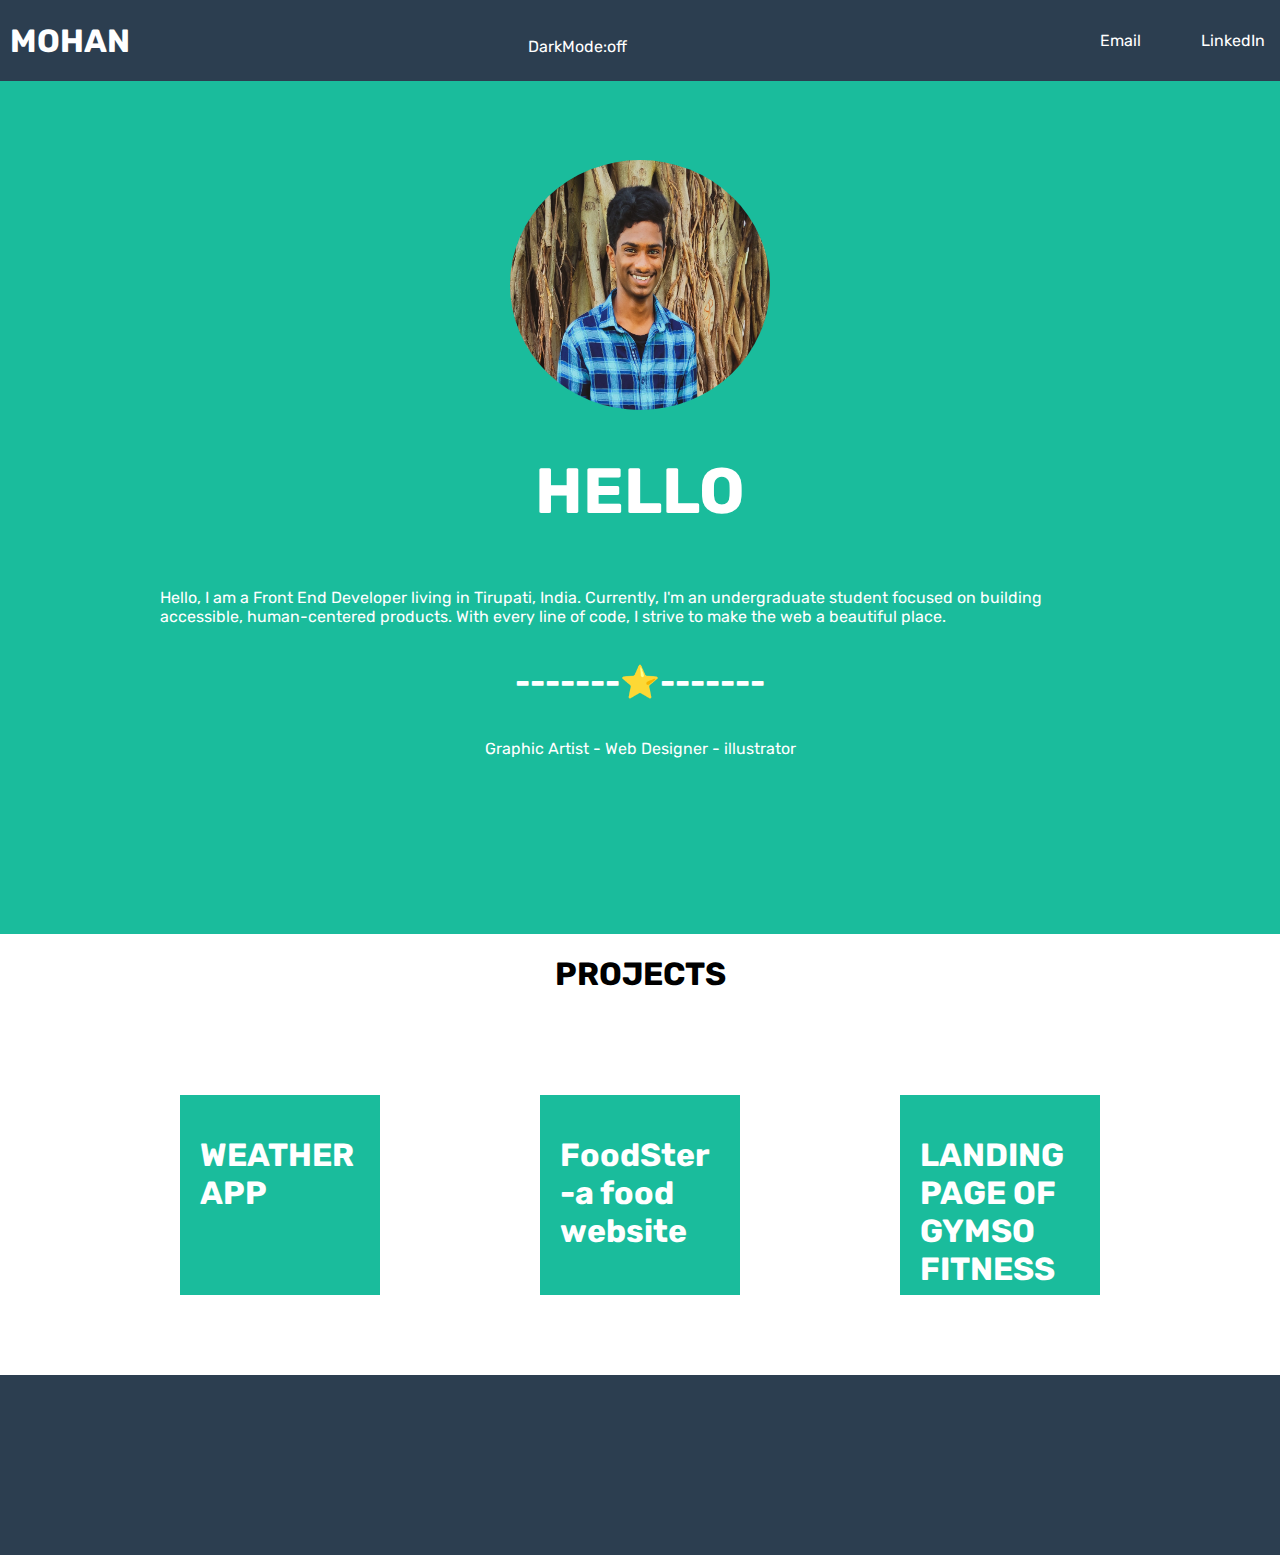
<file: index.html>
<!DOCTYPE html>
<html lang="en">
<head>
    <meta charset="UTF-8">
    <meta http-equiv="X-UA-Compatible" content="IE=edge">
    <meta name="viewport" content="width=device-width, initial-scale=1.0">
    <link rel="preconnect" href="https://fonts.googleapis.com">
    <link rel="icon" type="image/x-icon" href="favicon.png">
<link rel="preconnect" href="https://fonts.gstatic.com" crossorigin>
<link href="https://fonts.googleapis.com/css2?family=Rubik:wght@700&display=swap" rel="stylesheet">
    <link rel="stylesheet" href="index.css">
    
    <title>Mohan</title>
</head>
<body>
    <div id="navbars" class="navbar">
        <h1>MOHAN</h1>
        
        <div  class="darkmode">
            <p onclick="darkmode()" id="onoff">DarkMode:off</p>
        </div>
        <ul class="list">
            <li class="item"><a href="mailto:mohankrishna0882@gmail.com">Email</a></li>
            <li class="item"><a href="https://www.linkedin.com/in/mohan-krishna-908462207/">LinkedIn</a></li>
        </ul>
        <div  id="target" class="btn" onclick="handlesidebar()">
            MENU
        </div>
    </div>
    <div class="snowflake"></div><div class="snowflake"></div><div class="snowflake"></div><div class="snowflake"></div>
    <div class="snowflake"></div><div class="snowflake"></div><div class="snowflake"></div><div class="snowflake"></div>
    <div class="snowflake"></div><div class="snowflake"></div><div class="snowflake"></div><div class="snowflake"></div>
    <div class="snowflake"></div><div class="snowflake"></div><div class="snowflake"></div><div class="snowflake"></div>
    <div class="snowflake"></div><div class="snowflake"></div><div class="snowflake"></div><div class="snowflake"></div>
    <div class="snowflake"></div><div class="snowflake"></div><div class="snowflake"></div><div class="snowflake"></div>
    <div class="snowflake"></div><div class="snowflake"></div><div class="snowflake"></div><div class="snowflake"></div>
    <div class="snowflake"></div><div class="snowflake"></div><div class="snowflake"></div><div class="snowflake"></div>    <div class="snowflake"></div><div class="snowflake"></div><div class="snowflake"></div><div class="snowflake"></div>


    <div id="sidebar" class="side-bar">
        
        <a href="mailto:mohankrishna0882@gmail.com">Email</a>
        <a href="https://www.linkedin.com/in/mohan-krishna-908462207/">LinkedIn</a>
        <div onclick="darkmode()" class="darkmode">
            <div>
                
            </div>
           
        </div>
        
    </div>
    <div id="totals"class="total">
        <img src="myprofile.jpg" alt="profilepic">
        <h1 class="name">HELLO</h1>
        <p>
            Hello, I am a Front End Developer living in Tirupati, India. Currently, I'm an undergraduate student focused on building accessible, human-centered products. With every line of code, I strive to make the web a beautiful place. 
        </p>
        <h1>-------⭐-------</h1>
        <p>Graphic Artist - Web Designer - illustrator</p>
    </div>
    <h1 class="projects">PROJECTS</h1>
    <div class="cards">
        
        <a href="./Weather.html" class="card">
           <h1 class="card-name">WEATHER APP</h1> 
        </a>
        <a href="https://mohan0884.github.io/react-food-shop/" class="card">
            <h1 class="card-name">FoodSter -a food website</h1> 
        </a>
        <a href="./GymsoFitness/index.html" class="card">
            <h1 class="card-name">LANDING PAGE OF GYMSO FITNESS</h1> 
       
        </a>
        
    </div>
    <div id="footers" class="footer">
        
    </div>
<script src="index.js"></script>
</body>
</html>
</file>
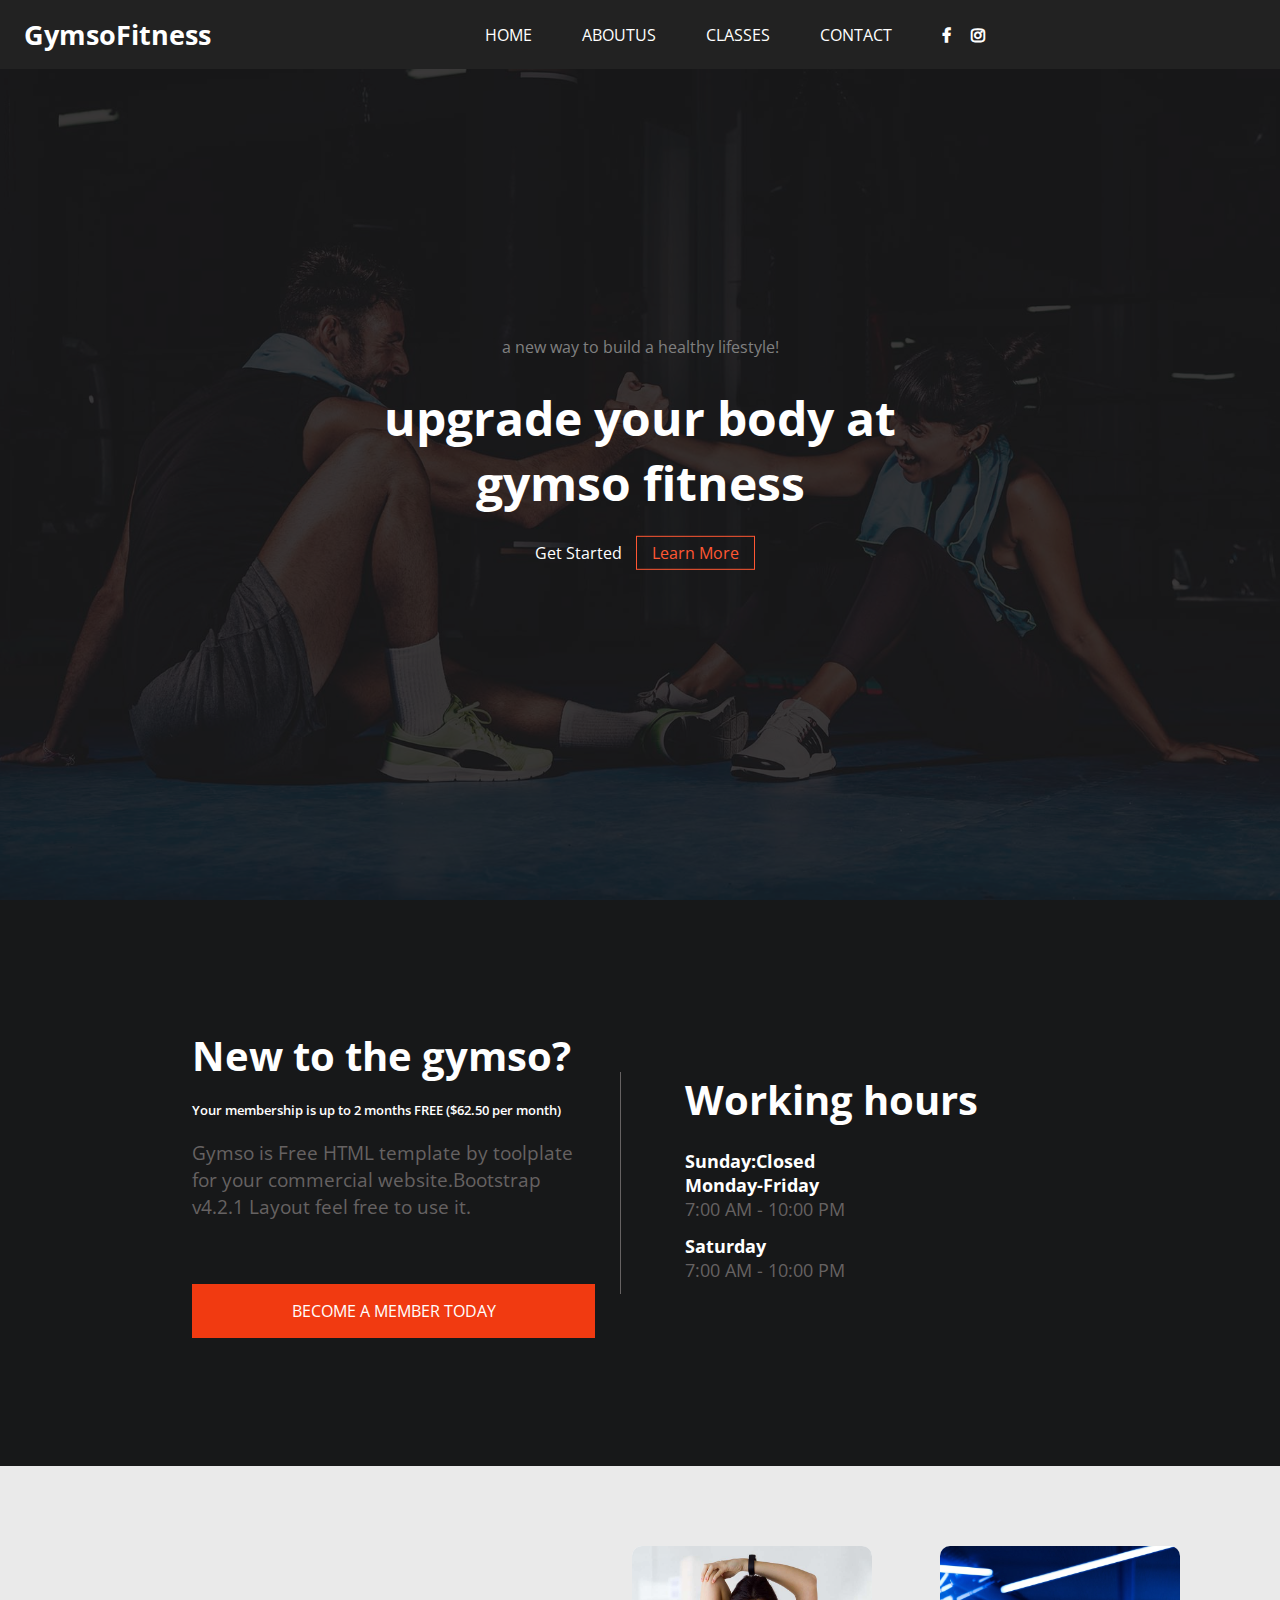
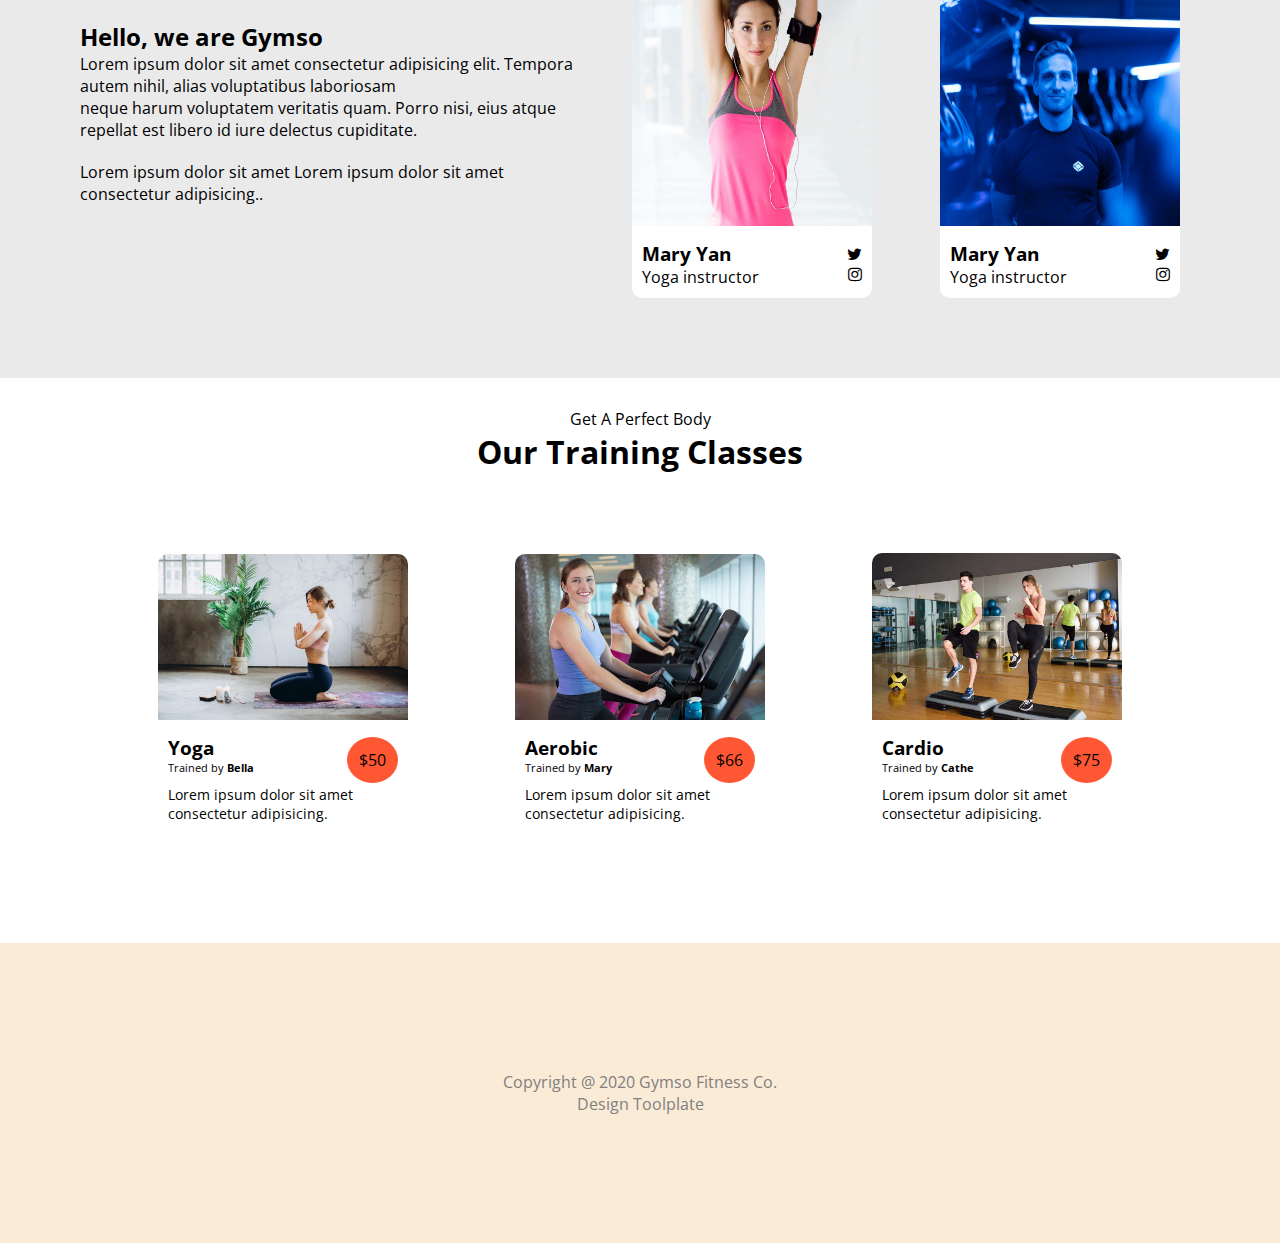
<file: GymsoFitness/index.html>
<!DOCTYPE html>
<html lang="en">
<head>
    <meta charset="UTF-8">
    <meta http-equiv="X-UA-Compatible" content="IE=edge">
    <meta name="viewport" content="width=device-width, initial-scale=1.0">
    <link href="https://maxcdn.bootstrapcdn.com/font-awesome/4.7.0/css/font-awesome.min.css" rel="stylesheet" integrity="sha384-wvfXpqpZZVQGK6TAh5PVlGOfQNHSoD2xbE+QkPxCAFlNEevoEH3Sl0sibVcOQVnN" crossorigin="anonymous"><link rel="stylesheet" href="./styles.css">
    <link rel="preconnect" href="https://fonts.googleapis.com">
<link rel="preconnect" href="https://fonts.gstatic.com" crossorigin>
<link href="https://fonts.googleapis.com/css2?family=Open+Sans:ital,wght@0,500;1,400;1,500;1,600&display=swap" rel="stylesheet">
    <title>Gymso Fitness</title>
</head>
<body>
    <div class="nav">
        <h1>GymsoFitness</h1>
        <ul class="items">
            <li><a href="#">Home</a></li>
            <li><a href="#">Aboutus</a></li>
            <li><a href="#">classes</a></li>
            <li><a href="#">contact</a></li>
           <div class="icon"> <i  class="fa fa-facebook" aria-hidden="true"></i>
            <i class="fa fa-instagram " aria-hidden="true"></i>
            
        </div>
        </ul>
        <i id="bar" class="fa-solid fa-bars-staggered"></i>
    </div>
    <div class="back">
        <div class="overlay">
            
        </div>
    </div>
    <div class="mid">
        <p>a new way to build a healthy lifestyle!<p>
            <h1>
                upgrade your body at gymso fitness
            </h1>
            <div class="btn">
                <a class="simple" href="#">Get Started</a>
                <a class="border" href="#">Learn More</a>

            </div>
    </div>
    <div class="details">
        <div class="one">
            <h3>New to the gymso?</h3>
            <h5>Your membership is up to 2 months FREE ($62.50 per month)</h5>
            <p>Gymso is Free HTML template by toolplate for your commercial website.Bootstrap v4.2.1 Layout feel free to use it.</p>
            <a href="#">become a member today</a>
        </div>
        <div class="two">
            <h3>Working hours</h3>
            <br/>
            <h5>Sunday:Closed</h5>
            <h5>Monday-Friday</h5>
            <p>7:00 AM - 10:00 PM</p>
            <h5>Saturday</h5>
            <p>7:00 AM - 10:00 PM</p>
        </div>
    </div>
    <div class="details2">
        <div class="left-info">
            <h2>Hello, we are Gymso</h2>
            <p>Lorem ipsum dolor sit amet consectetur adipisicing elit. Tempora autem nihil, alias voluptatibus laboriosam <br>neque harum voluptatem veritatis quam. Porro nisi, eius atque repellat est libero id iure delectus cupiditate.</p>
            <p>Lorem ipsum dolor sit amet Lorem ipsum dolor sit amet consectetur adipisicing..</p>
        </div>
        <div class="card1"> 
            <img src="./images/team1.jpg" alt="">
            <div class="card1-info">
                <div class="top">
                    <h3>Mary Yan</h3>
                <i class="fa fa-twitter"></i>
                
                </div>
                <div class="bottom">
                    <p>Yoga instructor</p>
                <i class="fa fa-instagram"></i>
                
                </div>
            </div>
        </div>
        <div class="card1"> 
            <img src="./images/team2.jpg" alt="">
            <div class="card1-info">
                <div class="top">
                    <h3>Mary Yan</h3>
                <i class="fa fa-twitter"></i>
                
                </div>
                <div class="bottom">
                    <p>Yoga instructor</p>
                <i class="fa fa-instagram"></i>
                
                </div>
            </div>
        </div>
    </div>
   <div class="div3">
    <div class="tops">
        <p>Get A Perfect Body</p>
        <h1>Our Training Classes</h1>
    </div>
    <div class="cards-imgs">
        <div class="card-img">
            <div class="imgs">
                <img class="card-img1" src="./images/class1.jpg" alt="">
            </div>
            <div class="info-img">
                <div class="full">
                    <div class="full-left">
                        <h3>Yoga</h3>
                        <p>Trained by <span>Bella</span></p>
                    </div>
                    <div class="full-right">
                        <div class="price">
                            $50
                        </div>
                    </div>
                </div>
                <p class="bot-info">Lorem ipsum dolor sit amet consectetur adipisicing.</p>
                
            </div>
            
        </div>
        <div class="card-img">
            <div class="imgs">
                <img class="card-img1" src="./images/class2.jpg" alt="">
            </div>
            <div class="info-img">
                <div class="full">
                    <div class="full-left">
                        <h3>Aerobic</h3>
                        <p>Trained by <span>Mary</span></p>
                    </div>
                    <div class="full-right">
                        <div class="price">
                            $66
                        </div>
                    </div>
                </div>
                <p class="bot-info">Lorem ipsum dolor sit amet consectetur adipisicing.</p>
                
            </div>
            
        </div>
        <div class="card-img">
            <div class="imgs">
                <img class="card-img1" src="./images/class3.jpg" alt="">
            </div>
            <div class="info-img">
                <div class="full">
                    <div class="full-left">
                        <h3>Cardio</h3>
                        <p>Trained by <span>Cathe</span></p>
                    </div>
                    <div class="full-right">
                        <div class="price">
                            $75
                        </div>
                    </div>
                </div>
                <p class="bot-info">Lorem ipsum dolor sit amet consectetur adipisicing.</p>
                
            </div>
            
        </div>
        
    </div>
    
        
   </div>
   <div class="tt">
        <p>Copyright @ 2020 Gymso Fitness Co.
        
        </p>
        <p>Design Toolplate</p>

   </div>

</body>
</html>
</file>
<file: index.css>
*{
    box-sizing: border-box;
}
body{
    padding:0;
    margin:0;
    font-family: 'rubik',sans-serif;

}
.navbar{
    background-color:rgb(44,62,80);
    width:100%;
    color:rgb(255,255,255);
    display: flex;
    align-items: center;
    justify-content: space-between;
    position:fixed;
}
.item:hover{
    color:rgb(26,188,156);
}
.list{
    display:flex;
    align-items: center;
    justify-content: space-between;

}
.navbar h1{
    margin:10px;
}
.item a{
    color:inherit;
    text-decoration:none;
}
.item{
    list-style: none;
    margin-left:30px;
    padding:15px;
}
.total img{
    width:260px;
    border-radius:50%;
    height:250px;
}
.side-bar{
    align-items: flex-start;
    justify-content: flex-start;
    text-align: left;
    position:absolute;
    top:58px;
    width:100%;
    display:none;
    flex-direction:column;
    background-color: rgb(44,62,80);
    color:white;
}
.side-bar a{
    display:block;
    color:inherit;
    text-decoration: none;
    margin:20px;
    
}
.side-bar a:hover{
    color:rgb(26,188,156);
}
.btn{
    width:100px;
    height:40px;
    display:none;
    background-color:rgb(26,188,156);
    text-align: center;
    padding-top:10px;
    margin-right:30px;
    border-radius: 10px;
    cursor: pointer;
}
@media screen and (max-width:650px)  {
    .btn{
        display:block;
    }
    .item{
        display:none;
    }
    
}
@media screen and (max-width: 1440px) and (min-width: 650px) {
    .side-bar{
        display:none;
    }
  }
.total{
    color:white;
    padding:10rem;
    display:flex;
    flex-direction: column;
    align-items: center;
    justify-content: center;
    background-color: rgb(26,188,156);
}
.cards{
    background-color:white;
    display:flex;
    justify-content: center;
    align-items: center;
    flex-wrap: wrap;
}
.card{
    margin:80px;
    width:200px;
    height:200px;
    color:white;
    background-color:rgb(26,188,156);
    cursor:pointer;
    align-items: center;
    text-decoration: none;
}
.card:hover{
    background-color: rgb(44,62,80);
}
.name{
    font-size: 4rem;
}
.profile{
    display:flex;
    flex-direction: column;
    padding-top:3rem;
    background-color: rgb(26,188,156);
}
.darkmode{
    width:100px;
    height:40px;
    text-align: center;
}
.darkmode-background{
    color:white;
    background-color: rgb(44,62,80);

}
.darkmode-navbar{
    background-color: rgb(26,188,156);
    color:black;
}
#onoff{
    cursor: pointer;
}
.main{
    display:flex;
    justify-content: center;
    align-items: center;
}
.info{
    display:flex;
    justify-content: center;
    align-items: center;
    flex-direction: column;
}
.projects{
    text-align: center;
}
.card-name{
    padding:20px;
}
.footer{
    width:100%;
    color:white;
    background-color: rgb(44,62,80);
    height:20vh;
}
.darkmode-footer{
    background-color:rgb(26,188,156)
}
</file>
<file: GymsoFitness/styles.css>
*{
    padding:0;
    margin:0;
}
body{
    box-sizing: border-box;
    font-family: 'Open Sans', sans-serif;
}
.nav{
    position:fixed;
    display:flex;
    justify-content: space-between;
    align-items: center;
    flex-direction: row;
    padding:1rem 0.5rem;
    background: #222;
    position: fixed;
    width:100%;
    z-index: 100000;
}
.nav li a{
    text-decoration: none;
    color: inherit;
    color:#fff;
}
.nav li a:hover{
    color:#ff5733;
}

.nav li{
    list-style: none;
}
.nav h1{
    color:#fff;
    font-size: 1.7rem;
    padding-left: 1rem;
}
.nav h1:hover{
    cursor: pointer;
}

.items{
    display:flex;
    justify-content: space-between;
    align-items: center;
    text-transform: uppercase;
    font-size: 1rem;

}
.items li{
    padding-right: 50px;
}
.back{
    background-image: url('./images/bg.jpg');
    background-size: cover;
    background-position: center;
    width:100%;
    height:100vh;
    z-index: -1;
}
.icon {
    display:flex;
    justify-content: space-between;
    align-items: center;
}
.icon i{
    padding-right:20px;
    font-weight: bolder;
    color: #fff;
}
.icon i:hover, .mid .btn .simple:hover{
    color: #ff5733;
    cursor: pointer;
}
.overlay{
    width:100%;
    height:100%;
    opacity:0.85;
    background: #171819;
}
.mid{
    position:absolute;
    top:50%;
    left:50%;
    transform: translate(-50%,-50%);
    text-align: center;
}
.mid p{
    color:grey;
    font-size:1rem;
    margin-bottom: 1.7rem;
}
.mid h1{
    color:#fff;
    font-size: 3rem;
    margin-bottom: 1.7rem;
}
.mid .btn a{
    text-decoration: none;
    color:inherit;
}
.mid .btn .simple{
    font-size: 1.0rem;
    margin:10px;
    color:white;
}
.mid .btn .border{
    font-size: 1.0rem;
    border:1px solid #ff5733;
    color:#ff5733;
    padding:5px 15px;
}
.mid .btn .border:hover{
    background-color: white;
    border: 1px solid white;
}
.details{
    display:flex;
    /* flex-wrap: wrap; */
    padding:8rem 12rem;
    flex-direction: row;
    align-items: center;
    justify-content: space-between;
    background-color: #171819;
}
.details .two{
    width: 45%;
    border-left:1px solid #666262;
    padding-left:4rem;
}
.details .one {
    width:45%;
    display:flex;
    flex-direction: column;
    justify-content: flex-start;
}
.details .two h3 {
    color:#fff;
   font-size:2.5rem;
}
.details .two h5 {
    color:#fff;
   font-size:1.1rem;
}
.details .one h5{
    color:#fff;
    padding-bottom:1.3rem;
    font-weight:600;
 }
 .details .two p{
    color:#666262;
    font-size:1.1rem;
    margin-bottom:0.8rem;
 }
.details .one h3{
   color:#fff;
   padding-bottom:1.1rem;
   font-size:2.5rem;
}
.details .one p{
    color:#666262;
   font-size:1.2rem;
   padding-bottom: 4rem;

 }
 .details .one a{
    color:white;
    background: #f13a11;
    padding:1rem 0px;
    text-decoration: none;
    text-transform: uppercase;
    text-align: center;
 }
 .details .one a:hover{
    color:#f13a11;
    background: #fff;
 }
 .details2{
    display:flex;
    justify-content: space-between;
    align-items: center;
    padding:5rem 5rem;
    background-color: rgba(56, 53, 53, 0.105);
 }
 .details2 .card1 img{
    width:240px;
    height:280px;
    border-top-left-radius:10px;
    border-top-right-radius:10px;
 }
 .left-info p{
    padding-bottom:20px;
 }
 
 .left-info{
    width:45%;
 }
 .top{
    display:flex;
    justify-content: space-between;
    align-items: center;
 }
 .bottom{
    display:flex;
    justify-content: space-between;

 }
 .card1-info{
    padding:10px;
    align-items: center;
    text-align: center;
    
 }
 .card1{
    background: #fff;
    margin-right:20px;
    border-radius:10px;
 }
 .div3 .tops{
    display:flex;
    flex-direction: column;
    text-align: center;
 }
 .div3{
    margin:30px;
 }
 .cards-imgs{
    display: flex;
    align-items: center;
    justify-content: space-between;
    padding:5rem 8rem;
 }
 .card-img1{
    width:250px;
    border-top-left-radius: 10px;
    border-top-right-radius: 10px;

    background-color: azure;
 }
 .info-img{
    margin:10px;
 }
 .full{
    display:flex;
    align-items: center;
    justify-content: space-between;
 }
 .card-img{
    width:250px;
 }
.full-left{
    display:flex;
    flex-direction: column;
}
.full-left p{
    font-size: 0.7rem;
    margin-bottom:10px;
}
.full-left p span{
    font-weight: bold;
    
}
.full-right{
    background: #ff5733;
    padding:12px;
    border-radius: 50%;
}
.bot-info{
    font-size: 0.9rem;
}
.tt{
    display:flex;
    justify-content: center;
    flex-direction: column;
    align-items: center;
    padding:8rem 4rem;
    color:grey;
    background-color: antiquewhite;
} 
#bar{
    color:white;
    background-color:red;
    padding-right:10px;
}
@media screen and (max-width:950px){
    .nav{
        display:flex;
        justify-content: space-between;
        align-items: center;
        flex-direction: column;
    }
    .nav li a{
        text-decoration: none;
        color: inherit;
        color:#fff;
    }
    .nav li a:hover{
        color:#ff5733;
    }
    
    .nav li{
        list-style: none;
    }
    .nav h1{
        color:#fff;
        font-size: 1.7rem;
        padding-left: 1rem;
    }
    .nav h1:hover{
        cursor: pointer;
    }
    
}
</file>
